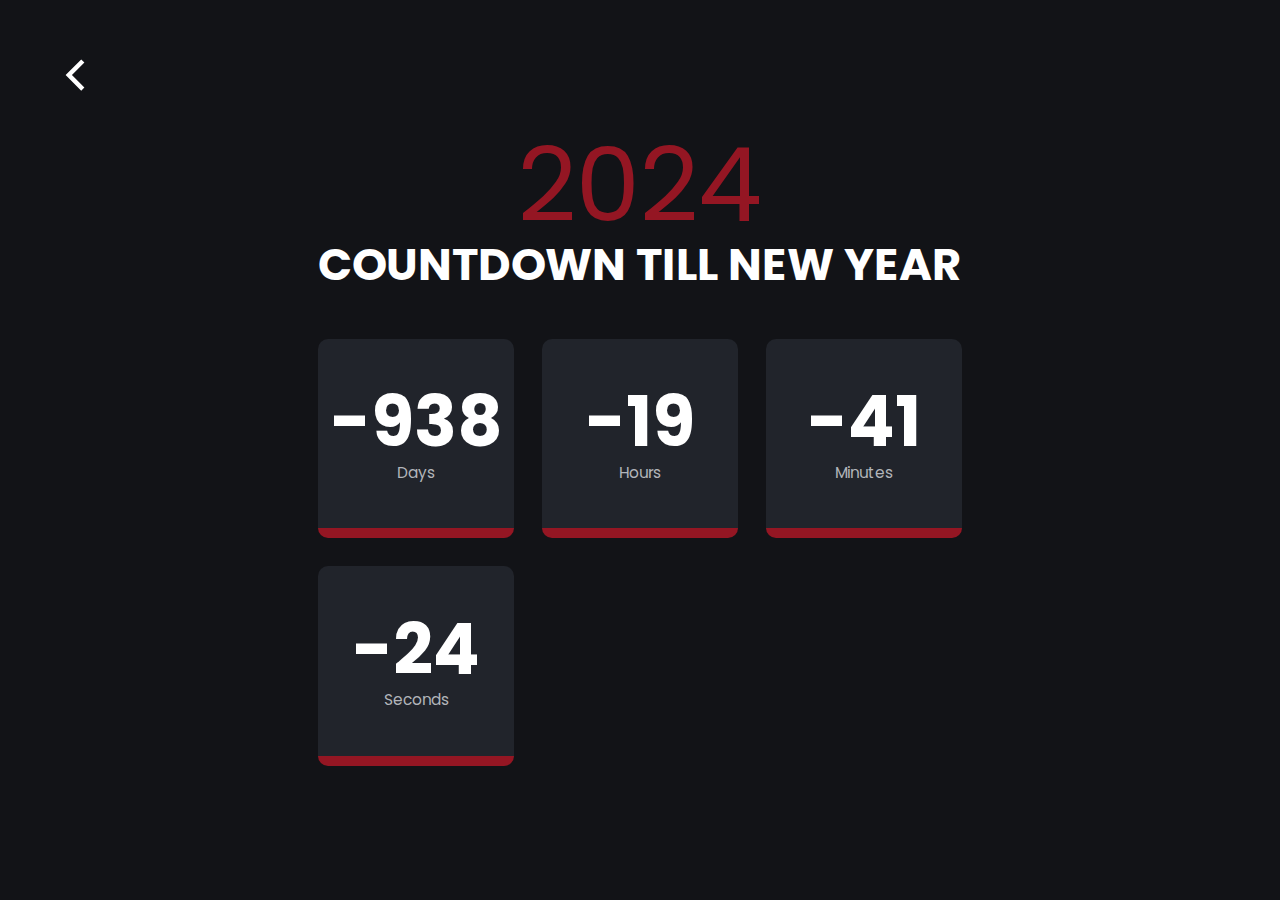
<file: countdown.html>
<!DOCTYPE html>
<html lang="en">

<head>
   <meta charset="UTF-8">
   <meta http-equiv="X-UA-Compatible" content="IE=edge">
   <meta name="viewport" content="width=device-width, initial-scale=1.0">
   <link rel="stylesheet" href="css/style.css">
   <link rel="icon" href="favicon.svg" type="image/svg+xml">
   <title>Countdown till New Year</title>
</head>

<body class="countdown">
   <div class="wrapper">
      <main class="page-countdown">
         <section class="page-countdown__countdown countdown">
            <h1 class="countdown__year">2024</h1>
            <p class="countdown__text">Countdown till New Year</p>
            <div class="countdown__content">
               <div class="countdown__box">
                  <div class="countdown__counter" id="day"></div>
                  <div class="countdown__caption">Days</div>
               </div>
               <div class="countdown__box">
                  <div class="countdown__counter" id="hour"></div>
                  <div class="countdown__caption">Hours</div>
               </div>
               <div class="countdown__box">
                  <div class="countdown__counter" id="minute"></div>
                  <div class="countdown__caption">Minutes</div>
               </div>
               <div class="countdown__box">
                  <div class="countdown__counter" id="second"></div>
                  <div class="countdown__caption">Seconds</div>
               </div>
            </div>
            <a class="countdown__back" href="/New-Year-eng/" aria-label="Press to get back" title="Press to get back">
               <svg height="50px" width="50px" version="1.1" viewBox="0 0 512 512" width="512px" xml:space="preserve"
                  xmlns="http://www.w3.org/2000/svg" xmlns:xlink="http://www.w3.org/1999/xlink">
                  <polygon points="352,128.4 319.7,96 160,256 160,256 160,256 319.7,416 352,383.6 224.7,256 " />
               </svg>
            </a>
         </section>
      </main>
   </div>
   <script src="js/countdown.js"></script>
</body>

</html>
</file>
<file: css/style.css>
@import url("https://fonts.googleapis.com/css2?family=Poppins:ital,wght@0,100;0,200;0,300;0,400;0,500;0,600;0,700;0,800;0,900;1,100;1,200;1,300;1,400;1,500;1,600;1,700;1,800;1,900&display=swap");
@import "null.css";
@import "countdown.css";
.page::before {
  content: "";
  position: fixed;
  width: 100%;
  height: 100%;
  top: 0;
  left: 0;
  background: url("/New-Year-eng/img/bg.webp") center/cover no-repeat;
}

.main-screen {
  position: fixed;
  width: 100%;
  min-height: 100vh;
  pointer-events: none;
  top: 0;
  left: 0;
}
.main-screen * {
  position: absolute;
  width: 100%;
  height: 100%;
  top: 0;
  left: 0;
  will-change: transform;
}

.moon span {
  background: url("/New-Year-eng/img/moon.webp") top/100% no-repeat;
  height: auto;
  transform: translate(0px, -50%);
  padding-bottom: 36%;
}

.building span {
  width: 110%;
  left: -5%;
}
.building_three span {
  background: url("/New-Year-eng/img/building-03.webp") bottom/auto 100% repeat-x;
}
.building_two span {
  background: url("/New-Year-eng/img/building-02.webp") bottom/auto 100% repeat-x;
}
.building_one span {
  background: url("/New-Year-eng/img/building-01.webp") bottom/auto 100% repeat-x;
}

.train span {
  min-width: 62.5rem;
  left: 50%;
  transform: translate(-50%, 0px);
  background: url("/New-Year-eng/img/train.webp") bottom/auto 100% no-repeat;
}

.santa__tree span {
  margin-left: -60vh;
  transform: rotate(90deg);
  background: url("/New-Year-eng/img/christmas-tree.webp") center/auto 25% no-repeat;
}
.santa__ball_one span {
  margin-top: -10vh;
  margin-left: -40vh;
  background: url("/New-Year-eng/img/ball-01.webp") center/auto 2.5% no-repeat;
}
.santa__ball_two span {
  margin-bottom: -5vh;
  margin-left: -27vh;
  background: url("/New-Year-eng/img/ball-02.webp") center/auto 2.5% no-repeat;
}
.santa__candy_one span {
  margin-top: -2vh;
  margin-left: -35vh;
  background: url("/New-Year-eng/img/candy-01.webp") center/auto 4.5% no-repeat;
}
.santa__candy_two span {
  margin-left: -23vh;
  background: url("/New-Year-eng/img/candy-02.webp") center/auto 3.5% no-repeat;
}
.santa__man span {
  margin-top: -10vh;
  margin-left: -6vh;
  background: url("/New-Year-eng/img/santa.webp") center/auto 25% no-repeat;
}

.tree span {
  background: url("/New-Year-eng/img/tree.webp") bottom/auto 100% repeat-x;
}

.stairs span {
  width: 110%;
  left: -5%;
  background: url("/New-Year-eng/img/stairs.webp") bottom/100% no-repeat;
}

.efx {
  background: url("/New-Year-eng/img/noise.webp") center repeat;
  will-change: auto;
}
.efx::before, .efx::after {
  content: "";
  position: absolute;
  width: 100%;
  height: 100%;
  top: 0;
  left: 0;
}
.efx::before {
  background: linear-gradient(180deg, #194153 0%, #16233b 100%);
  mix-blend-mode: overlay;
  opacity: 0.8;
}
@media (max-width: 767px) {
  .efx::before {
    background: none;
    mix-blend-mode: normal;
  }
}
.efx::after {
  background: radial-gradient(50% 50% at 50% 50%, rgba(4, 33, 58, 0) 0%, #04213a 100%);
  opacity: 0.5;
}

.content {
  padding-top: 1000px;
  padding-bottom: 140px;
  color: #fff;
  font-family: Arial, "Helvetica Neue", Helvetica, sans-serif;
  position: relative;
  z-index: 5;
}
.content__container {
  position: relative;
  margin: 0 auto;
  max-width: 78.75rem;
  padding: 1.875rem;
  background-color: rgba(22, 35, 59, 0.8);
  border-radius: 20px;
}
.content__title {
  font-size: 2.125rem;
  text-transform: uppercase;
  margin-bottom: 1.875rem;
}
.content__body {
  margin-bottom: 25px;
}
.content__body p {
  font-size: 17px;
  line-height: 150%;
}
.content__body p:not(:last-child) {
  margin-bottom: 1.875rem;
}
.content__buttons {
  display: flex;
  gap: 15px;
}
@media (max-width: 467px) {
  .content__buttons {
    flex-direction: column;
  }
}
.content__button {
  align-items: center;
  background-color: #fee6e3;
  border: 2px solid #111;
  border-radius: 8px;
  color: #111;
  cursor: pointer;
  display: flex;
  font-size: 16px;
  height: 48px;
  justify-content: center;
  line-height: 24px;
  max-width: 100%;
  padding: 0 25px;
  position: relative;
  text-align: center;
  text-decoration: none;
  user-select: none;
  -webkit-user-select: none;
  touch-action: manipulation;
}
@media (min-width: 768px) {
  .content__button {
    padding: 0 40px;
  }
}
.content__button::after {
  content: "";
  background-color: #fff;
  border-radius: 8px;
  display: block;
  height: 48px;
  left: 0;
  width: 100%;
  position: absolute;
  top: -2px;
  transform: translate(8px, 8px);
  transition: transform 0.2s ease-out;
  z-index: -1;
}
.content__button:active {
  background-color: #ffdeda;
  outline: 0;
}
.content__button:hover {
  outline: 0;
}
.content__button:hover::after {
  transform: translate(0, 0);
}

.stairs span {
  transform: translate(0px, 100%);
}

.loaded .stairs span {
  transform: translate(0px, 1%);
  transition: transform 1s ease;
}

.tree span {
  transform: translate(0px, 100%);
}

.loaded .tree span {
  transform: translate(0px, 0%);
  transition: transform 1s ease 0.1s;
}

.moon span {
  transform: translate(0px, -100%);
}

.loaded .moon span {
  transform: translate(0px, -50%);
  transition: transform 1s ease 0.8s;
}

.building span {
  transform: translate(0px, 100%);
}

.loaded .building span {
  transform: translate(0px, 0%);
  transition: transform 1s ease;
}

.loaded .building_one span {
  transition-delay: 0.2s;
}

.loaded .building_two span {
  transition-delay: 0.4s;
}

.loaded .building_three span {
  transition-delay: 0.6s;
}

.train span {
  opacity: 0;
  transform: translate(100%, -100%);
}

.loaded .train span {
  opacity: 1;
  transform: translate(-50%, 0%);
  transition: transform 1.5s ease 1.5s, opacity 1.5s ease 1.5s;
}

.santa span {
  transform: translate(-100vw, 0px);
}

.loaded .santa span {
  transform: translate(0vw, 0px);
}

.loaded .santa__tree span {
  transition: transform 2.5s ease 1.25s;
}

.loaded .santa__ball_one span {
  transition: transform 2.4s ease 1.2s;
}

.loaded .santa__candy_one span {
  transition: transform 2.3s ease 1.15s;
}

.loaded .santa__ball_two span {
  transition: transform 2.2s ease 1.1s;
}

.loaded .santa__candy_one span {
  transition: transform 2.1s ease 1.05s;
}

.loaded .santa__man span {
  transition: transform 2s ease 1s;
}
</file>
